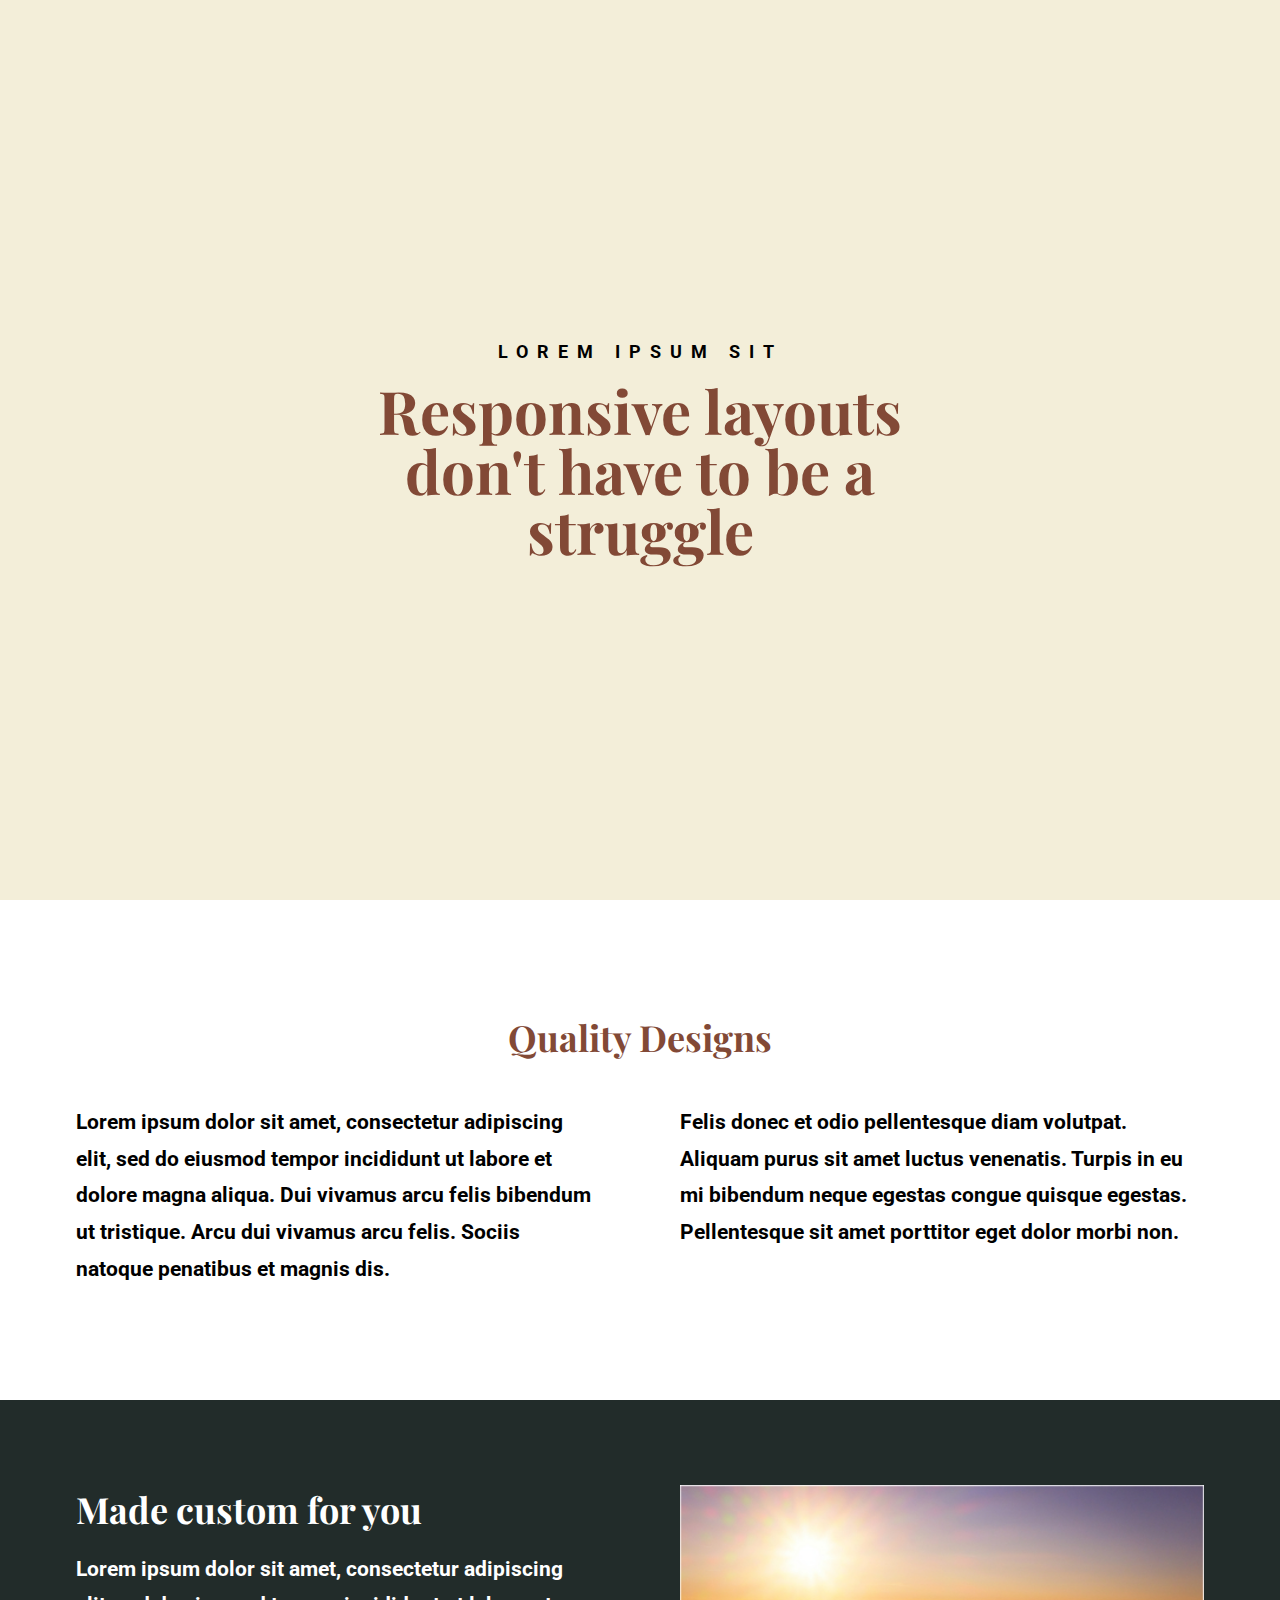
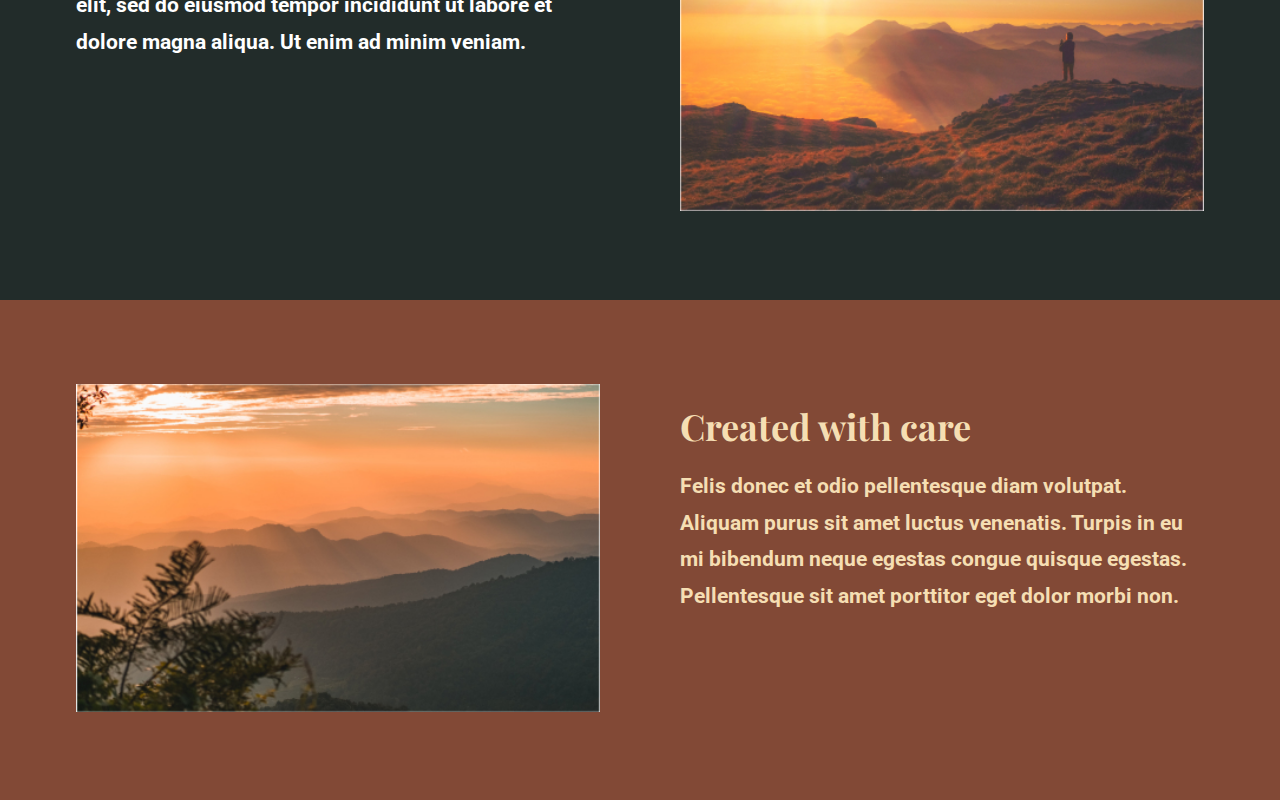
<file: index.html>
<!DOCTYPE html>
<html lang="en">
  <head>
    <meta charset="UTF-8" />
    <meta http-equiv="X-UA-Compatible" content="IE=edge" />
    <meta name="viewport" content="width=device-width, initial-scale=1.0" />
    <title>Document</title>
    <link rel="stylesheet" href="brown style.css" />
    <link
      href="https://fonts.googleapis.com/css2?family=Playfair+Display:wght@900&family=Roboto:wght@100&400&display=swap"
      rel="stylesheet"
    />
  </head>
  <body>
    <div class="intro">
      <div class="container_intro cols">
        <h3 class="headertext1">LOREM IPSUM SIT</h3>
        <h1 class="headertext2">
          Responsive layouts don't have to be a struggle
        </h1>
      </div>
    </div>

    <section class="main">
      <div class="container_main cols">
        <h2 class="headertext3">Quality Designs</h2>
        <div class="row">
          <div class="part1">
            <p>
              Lorem ipsum dolor sit amet, consectetur adipiscing elit, sed do
              eiusmod tempor incididunt ut labore et dolore magna aliqua. Dui
              vivamus arcu felis bibendum ut tristique. Arcu dui vivamus arcu
              felis. Sociis natoque penatibus et magnis dis.
            </p>
          </div>
          <div class="part2">
            <p>
              Felis donec et odio pellentesque diam volutpat. Aliquam purus sit
              amet luctus venenatis. Turpis in eu mi bibendum neque egestas
              congue quisque egestas. Pellentesque sit amet porttitor eget dolor
              morbi non.
            </p>
          </div>
        </div>
      </div>
    </section>

    <section class="main1">
      <div class="container_main cols">
        <div class="row">
          <div class="cols part1">
            <h2>Made custom for you</h2>
            <p>
              Lorem ipsum dolor sit amet, consectetur adipiscing elit, sed do
              eiusmod tempor incididunt ut labore et dolore magna aliqua. Ut
              enim ad minim veniam.
            </p><br>
          </div>
          <div class="part2">
            <img class="image" src="image-01.jpg" alt="Oops!" />
          </div>
        </div>
      </div>
    </section>

    <section class="main2">
      <div class="container_main cols">
        <div class="row">
          <div class="part1">
            <img class="image" src="image-02.jpg" alt="Oops!" />
          </div>
          <div class="cols part2">
            <br><h2>Created with care</h2>
            <p>
              Felis donec et odio pellentesque diam volutpat. Aliquam purus sit
              amet luctus venenatis. Turpis in eu mi bibendum neque egestas
              congue quisque egestas. Pellentesque sit amet porttitor eget dolor
              morbi non.
            </p>
          </div>
        </div>
      </div>
    </div>
  </body>
</html>
</file>
<file: brown style.css>
* {
  box-sizing: border-box;
  margin: 0;
  padding: 0;
}

h2 {
  font-family: "Playfair Display", serif;
  font-size: 2.25em;
  margin-bottom: 0.5em;
}

p {
  font-family: "Roboto", sans-serif;
  font-size: 1.31em;
  font-weight: bolder;
  line-height: 1.75em;
}

/* First section */

.intro {
  background-color: #f3eed9;
  text-align: center;
}

.container_intro {
  min-height: 600px;
  max-width: 1128px;
  margin: 0 auto;
  width: 50%;
  height: 100vh;
}

.cols {
  display: flex;
  flex-direction: column;
  justify-content: center;
}

.headertext1 {
  font-family: "Roboto", sans-serif;
  font-size: 1.125em;
  letter-spacing: 0.5em;
  color: black;
  margin-bottom: 1em;
}

.headertext2 {
  font-family: "Playfair Display", serif;
  font-size: 3.75em;
  color: #824936;
  line-height: 1em;
}

/* Second section */

.main {
  background-color: white;
}

.container_main {
  min-height: 500px;
  max-width: 1128px;
  margin: 0 auto;
}

.row {
  display: flex;
  flex-direction: row;
  justify-content: center;
  gap: 5em;
  align-items: flex-start;
}

.part1,
.part2,
.image {
  width: 100%;
}

.headertext3 {
  text-align: center;
  color: #824936;
  margin-bottom: 1.2em;
}

/* Third section */

.main1 {
  background-color: #222c2a;
  color: white;
}

/* Fourth section */

.main2 {
  background-color: #824936;
  color: wheat;
}

@media (max-width: 768px) {

  h2{
    font-size: 2em;
  }

  p{
    font-size: 1.2em;
  }

  .container_intro{
    width: 100%;
  }

  .headertext1{
    font-size: 1.1em;
  }

  .container_main{
    width: 85%;
    margin: 0 auto;
  }

  .row{
    display: block;
  }

  section{
    padding: 4em 0;
  }

}
</file>
